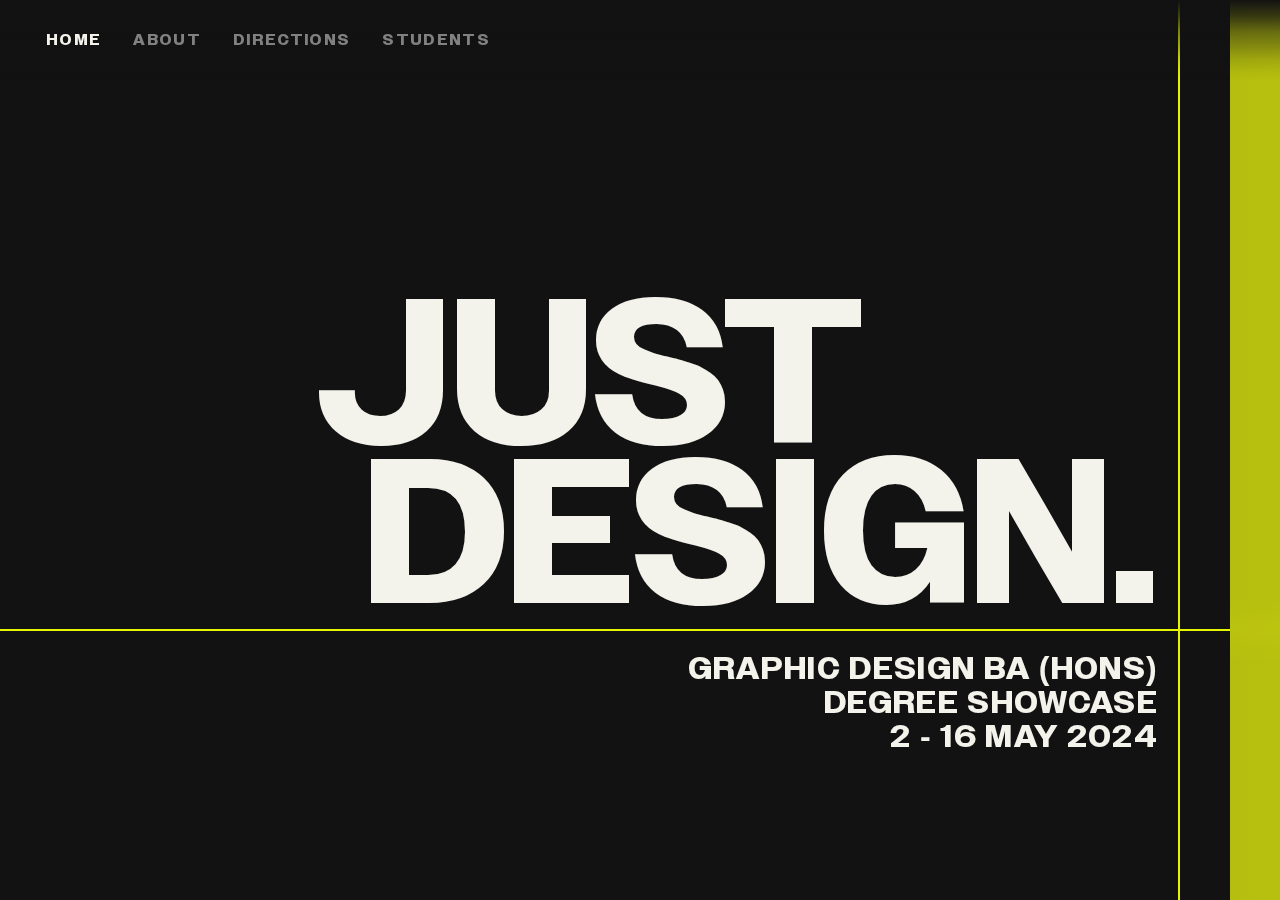
<file: index.html>
<!DOCTYPE html>
<html lang="en">
    <meta http-equiv="Content-Type" content="text/html; charset=utf-16">
    <meta name="viewport" content="width=device-width, initial-scale=1.0">
    <link rel="preload" href="style.css" as="style" onload="this.onload=null;this.rel='stylesheet'">
    <link rel="stylesheet" href="style.css">
    <title>JUST DESIGN DEGREE SHOW</title>
    <meta name="description" content="The degree show for Graphic Design BA Hons, Coventry University">
    <head ontouchstart="">
        <nav role="navigation" class="nav1">
            <div id="menuToggle">
                <input type="checkbox" id="Toggle" aria-label="Hamburger Menu"/>
                <span></span><span></span><span></span>
                <ul class="menu f-c">
                    <li><a href="#home"><h1>HOME</h1></a></li>
                    <li><a href="#about"><h1>ABOUT</h1></a></li>
                    <li><a href="#directions"><h1>DIRECTIONS</h1></a></li>
                    <li><a href="#students"><h1>STUDENTS</h1></a></li>
                </ul>
            </div>
        </nav>
        <div class="d-f f-r topnav">
            <a href="#home"><h1>HOME</h1></a>
            <a href="#about"><h1>ABOUT</h1></a>
            <a href="#directions"><h1>DIRECTIONS</h1></a>
            <a href="#students"><h1>STUDENTS</h1></a>
        </div>
    </head>
    <body>
        <div class="pages" id="scrollableElement">
            <section id="home" style="height: 0; width: 0"></section>
            <div class="d-f f-c home">
                <div class="d-f f-r" style="align-items: right; height: 70vh;">
                    <div class="d-f hero-grid hero-grid-left hero-logo" style="border-width: 0 1px 1px 0">
                        <div class="container">
                            <h1><span class="auto-type">JUST</span><br><span class="design">DESIGN.</span></h1>
                        </div>
                        <h2><span id="logo" class="animate">
                            font-family: "owners", sans-serif;<br>
                            letter-spacing: 1pt;<br>
                            line-height: 12.5vw;<br>
                            margin: 0;<br>
                            color: #F3F2EB;</span></h2>
                    </div>
                    <div class="hero-grid hero-grid-right" style="border-width: 0 0 1px 1px"></div>
                </div>
                <div class="d-f f-r" style="align-items: right; height: 30vh">
                    <div class="hero-grid hero-grid-left hero-sub">
                        <h1>GRAPHIC DESIGN BA (HONS)<br>
                            DEGREE SHOWCASE<br>
                            2 - 16 MAY 2024</h1>
                        
                    </div>
                    <div class="hero-grid hero-grid-right" style="border-width: 1px 0 0 1px"></div>
                </div>
            </div>
            <section id="about" class="d-f">
                <div class="about-column">
                    <h1>THE CONCEPT</h1>
                    <h2>As a designer, you often have to hear from people outside of industry, that what you do is “just” design. And yes, it is just design! But there is so much that goes into it. What better way to show the depth and complexity that design entails than to visualise and reveal all the technical parameters and design process that goes into our work. The concept is based on this premise. The degree show is therefore an invitation to all people who are not familiar with design and, at the same time, a display of our understanding of the design process to industry professionals. It offers a chance to connect over shared experience and humour too.</h2>
                </div>
                <div class="about-column">
                    <h1>FOLLOW OUR SOCIALS</h1>
                    <a class="link" href="https://www.instagram.com/justdesign.show"><h2>Instagram</h2></a>
                    <a class="link" href="https://www.tiktok.com/@justdesign.show"><h2>TikTok</h2></a>
                </div>
            </section>
            <section id="directions" class="d-f f-c">
                <div class="pageheader d-f f-r">
                    <div class="grid g-l" style="border-width: 0 1px 1px 0"></div>
                    <div class="d-f grid g-r header" style="border-width: 0 0 1px 1px">
                        <h1>DIRECTIONS</h1>
                    </div>
                </div>
                <div class="d-f f-r directions-content">
                    <div class="grid g-l" style="border-width: 1px 1px 0 0"></div>
                    <div class="grid g-r" style="border-width: 1px 0 0 1px">
                        <div class="directions-container">
                            <div class="directions-text">
                                <h1>LOCATION</h1>
                                <h2>Delia Derbyshire Building<br>Floor 6 in room DD604</h2>
                                <h1>OPENING HOURS</h1>
                                <h2>10:00 - 1:00</h2>
                            </div>
                            <picture class="directions-image">
                                <source media="(min-width: 600px)" srcset="/directions.webp">
                                <source media="(min-width: 0px)" srcset="/directions-mobile.webp">
                                <img src="/directions.webp" alt="Directions" class="directions-image">
                            </picture>
                        </div>
                    </div>
                </div>
            </section>
            <section id="students">
                <div class="students-top">
                    <div class="pageheader d-f f-r">
                        <div class="grid g-l" style="border-width: 0 0 1px 0"></div>
                        <div class="d-f grid g-r header" style="border-width: 0 0 1px 2px" >
                            <h1>STUDENTS</h1>
                        </div>
                    </div>
                    <div class="d-f f-r" style="height: 70px">
                        <div class="grid g-l d-f" style="border-width: 1px 0 0 0"></div>
                        <div class="grid g-r d-f filters">
                            <button><s>!</s><h1>BRANDING</h1></button>
                            <button><s>&</s><h1>TYPOGRAPHY</h1></button>
                            <button><s>&lt;</s><h1>WEB&#47;UI&#47;UX</h1></button>
                            <button><s>~</s><h1>ILLUSTRATION</h1></button>
                            <button><s>↗</s><h1>EXPERIMENTAL</h1></button>
                            <button><s>?</s><h1>EDITORIAL</h1></button>
                            <button><s>+</s><h1>INFORMATION</h1></button>
                            <button><s>*</s><h1>PACKAGING</h1></button>
                            <button><s>&gt;</s><h1>MOTION</h1></button>
                        </div>
                    </div>
                </div>
                <div id="scroll">
                    <div class="scroll-1">
                        <div class="grid g-l" style="border-width: 0"></div>
                        <div class="grid students-grid-right" id="students-container" style="border-width: 0 0 0 2px">
                            <script>
                                fetch('students.json')
                                .then(response => response.json())
                                .then(students => {
                                    let buttons = document.querySelectorAll('button');

                                    buttons.forEach(button => {
                                        button.addEventListener('click', () => {
                                            if (document.documentElement.clientWidth > 600) {
                                                document.getElementById('students-container').scrollIntoView();
                                            } else {
                                                document.getElementById('students').scrollIntoView();
                                            }
                                        });
                                        button.addEventListener('click', function() {
                                            if (this.classList.contains('active')) {
                                                this.classList.remove('active');
                                                displayStudents(Object.values(students));
                                                return;
                                            }

                                            buttons.forEach(btn => btn.classList.remove('active'));
                                            this.classList.add('active');

                                            let symbol = this.querySelector('s').textContent;
                                            let filteredStudents = filterBySymbol(symbol, Object.values(students));
                                            displayStudents(filteredStudents);
                                        });
                                    });

                                    function filterBySymbol(symbol, students) {
                                        let filteredStudents = students.filter(student => 
                                            student.work1s === symbol || 
                                            student.work2s === symbol || 
                                            student.work3s === symbol
                                        );
                                        return filteredStudents;
                                    }

                                    function displayStudents(students) {
                                    let container = document.getElementById('students-container');
                                    container.innerHTML = '';
                                    students.forEach(student => {
                                        let sD = document.createElement('div');
                                        sD.className = 'student';
                                        sD.id = student.n.replace(/ /g, '');
                                        let a = document.createElement('a');
                                        a.href = '/student?id=' + sD.id.toLowerCase();
                                        a.appendChild(sD);
                                        let n = document.createElement('div');
                                        n.className = 'name';
                                        
                                        // Create a set of unique symbols
                                        const uniqueSymbols = new Set([...student.work1s, ...student.work2s, ...student.work3s]);
                                        
                                        let symbolDiv = document.createElement('div');
                                        symbolDiv.className = 's';
                                        
                                        // Convert the set back to a string and assign it to textContent
                                        symbolDiv.textContent = Array.from(uniqueSymbols).join('');
                                        
                                        let nameH1 = document.createElement('h1');
                                        nameH1.innerHTML = student.n;
                                        n.appendChild(nameH1);
                                        n.appendChild(symbolDiv);
                                        let q = document.createElement('div');
                                        q.className = 'quote';
                                        let quoteH1 = document.createElement('h1');
                                        quoteH1.textContent = '"' + student.q + '"';
                                        q.appendChild(quoteH1);
                                        sD.appendChild(n);
                                        sD.appendChild(q);
                                        container.appendChild(a);
                                    });
                                }

                                    displayStudents(Object.values(students));
                                });

                            </script>
                        </div>
                    </div>
                    <div class="footer">
                        <div class="f1 footer-column">
                            <img loading="lazy" src="/logo.webp" class="footer-logo" alt="Just Design Logo">

                        </div>
                        <div class="f2 footer-column">
                            <h1>LOCATION</h1>
                            <h2>Coventry University<br>
                                Delia Derbyshire<br>
                                Cox Street<br>
                                Coventry<br>
                                CV1 5PH</h2>
                        </div>
                        <div class="f3 footer-column">
                            <h1>CONTACT</h1>
                            <h2>example@example.com</h2>
                        </div>
                        <div class="f4 footer-column">
                            <h1>CONNECT</h1>
                            <a href="https://www.instagram.com/justdesign.show"><h2>Instagram</h2></a>
                            <a href="https://www.tiktok.com/@justdesign.show"><h2>TikTok</h2></a>
                        </div>
                    </div>
                    <div class="website-end">
                        <h2>Made with &lt;3 by the website team (<a href="/student?id=jaidhaliwal">Jai</a>, <a href="/student?id=lokeyeannetung">Loke</a>, <a href="/student?id=zhenliliu">Zhenli</a>, Keyi & Giovanni)<br>coded by <a href="/student?id=jaidhaliwal">Jai</a></h2>
                    </div>
                </div>
            </section>
        </div>
    </body>
    <script defer src="script.js"></script>
    <script>
        (function(c,l,a,r,i,t,y){
            c[a]=c[a]||function(){(c[a].q=c[a].q||[]).push(arguments)};
            t=l.createElement(r);t.async=1;t.src="https://www.clarity.ms/tag/"+i;
            y=l.getElementsByTagName(r)[0];y.parentNode.insertBefore(t,y);
        })(window, document, "clarity", "script", "lscab6tprj");
    </script>
</html>
</file>
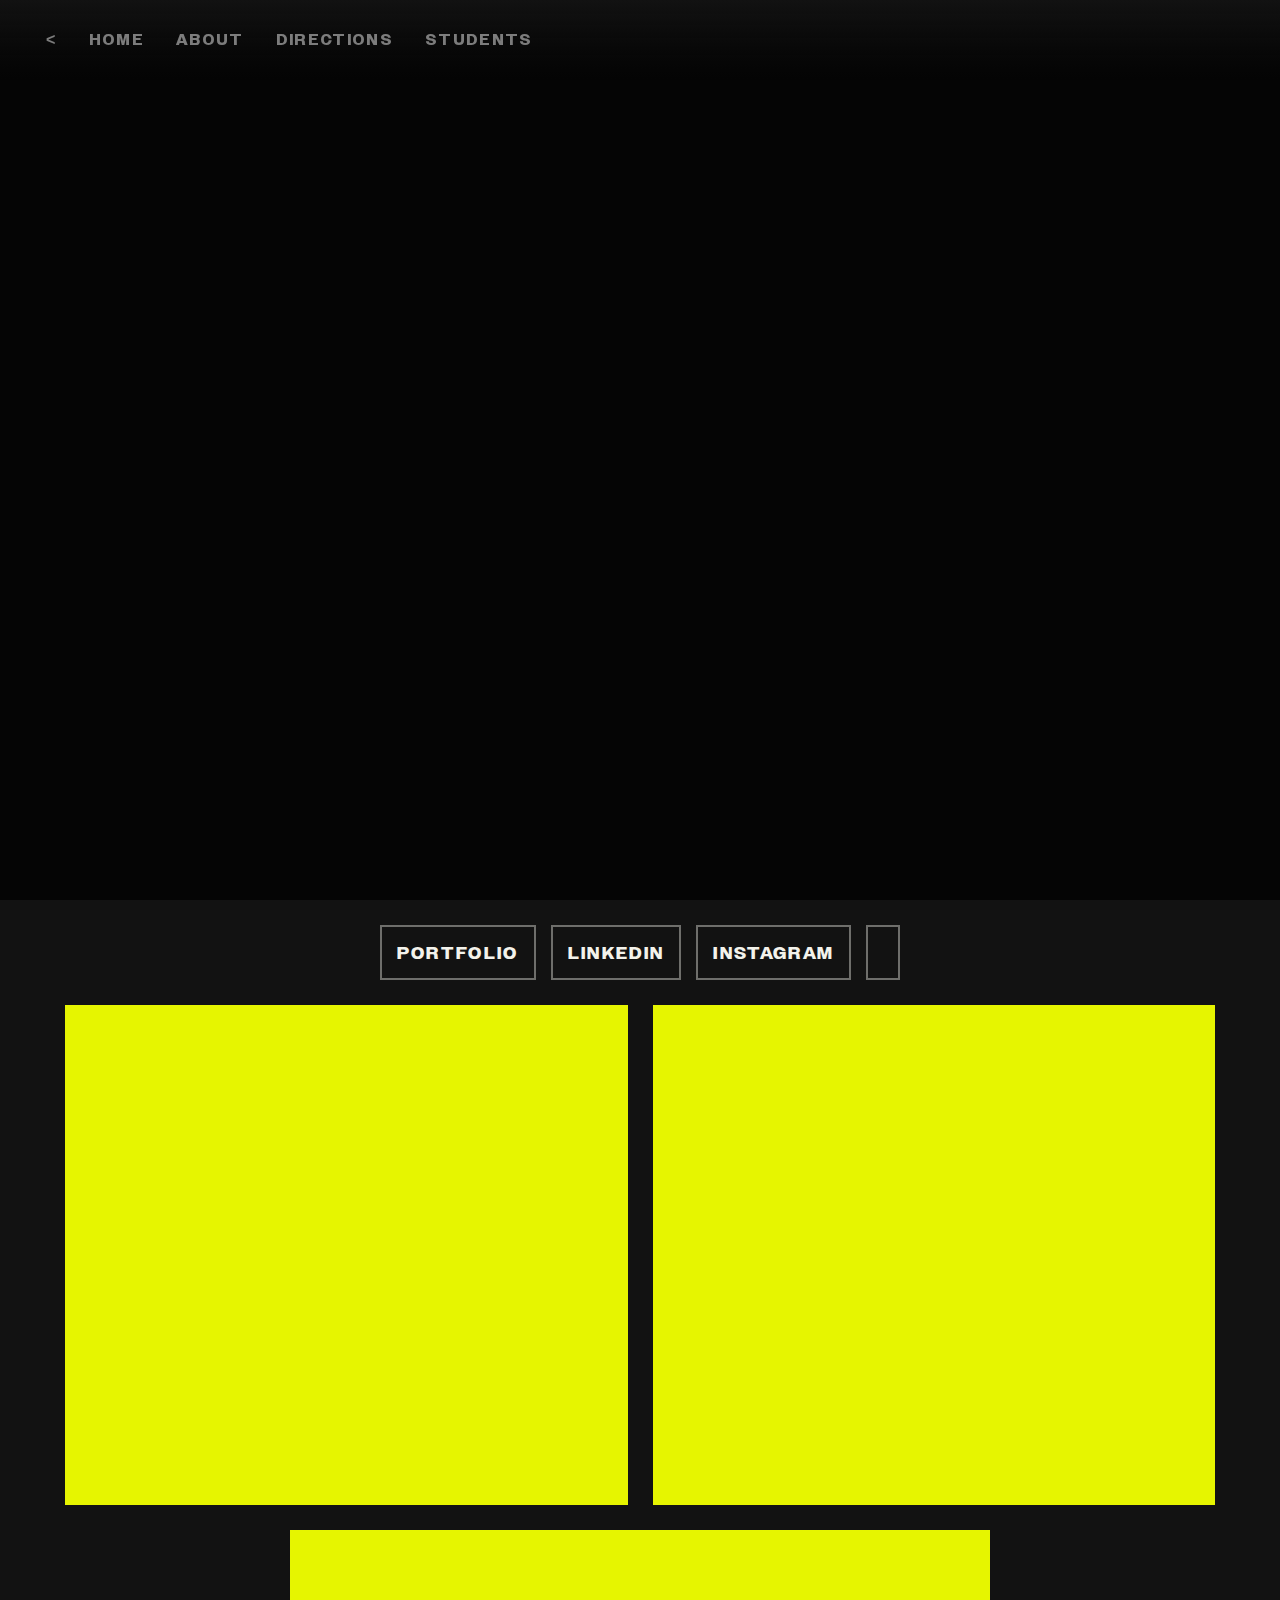
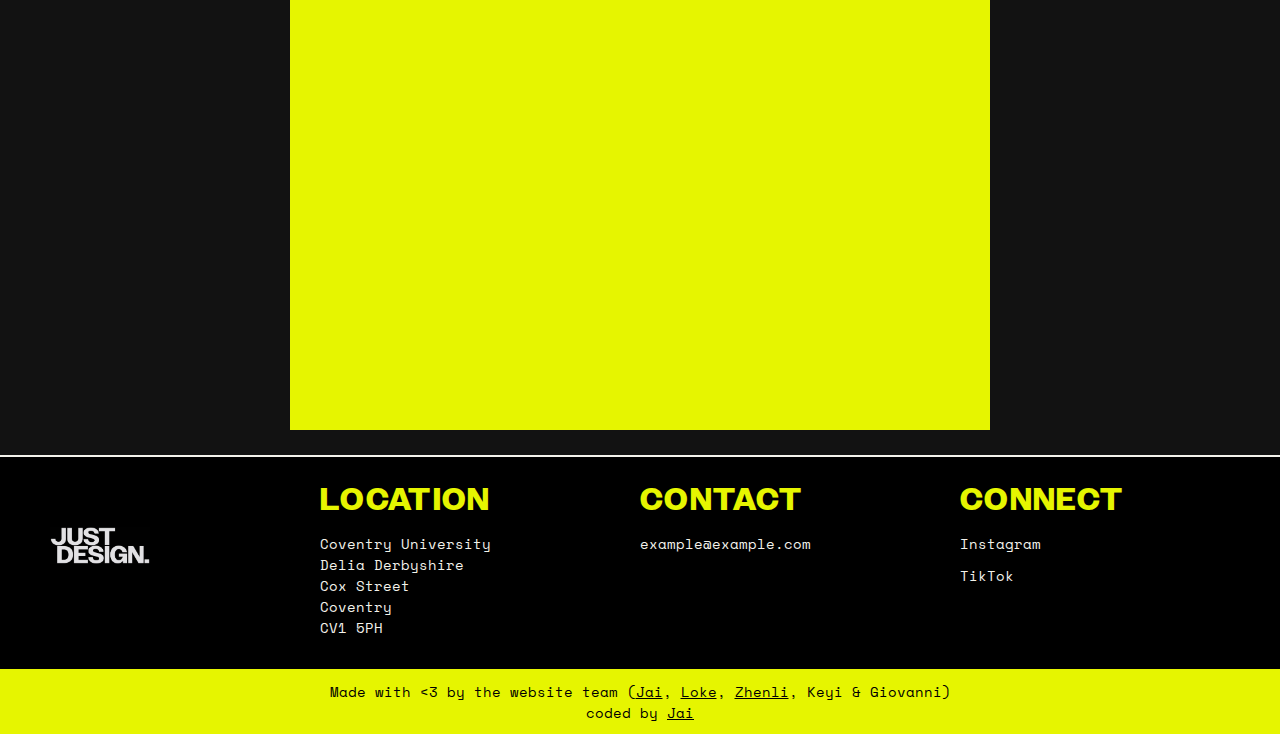
<file: student/index.html>
<!DOCTYPE html>
<html lang="en">
    <meta charset="UTF-8">
    <meta name="viewport" content="width=device-width, initial-scale=1.0">
    <script src="script.js"></script>
    <link rel="preload" href="style.css" as="style" onload="this.onload=null;this.rel='stylesheet'">
    <link rel="stylesheet" href="style.css">
    <title>JUST DESIGN DEGREE SHOW</title>
    <meta name="description" content="The degree show for Graphic Design BA Hons, Coventry University">
    <head ontouchstart="">
        <nav role="navigation" class="nav1">
            <div id="menuToggle">
                <input type="checkbox" id="Toggle" aria-label="Hamburger Menu"/>
                <span></span><span></span><span></span>
                <ul class="menu">
                    <li><a href="/index.html"><h1>HOME</h1></a></li>
                    <li><a href="/index.html#about"><h1>ABOUT</h1></a></li>
                    <li><a href="/index.html#directions"><h1>DIRECTIONS</h1></a></li>
                    <li><a href="/index.html#students"><h1>STUDENTS</h1></a></li>
                </ul>
            </div>
        </nav>
        <div class="d-f f-r topnav">
            <a href="/index.html#students"><h1><</h1></a>
            <a href="/index.html"><h1>HOME</h1></a>
            <a href="/index.html#about"><h1>ABOUT</h1></a>
            <a href="/index.html#directions"><h1>DIRECTIONS</h1></a>
            <a href="/index.html#students"><h1>STUDENTS</h1></a>
        </div>
    </head>
    <body>
        <!-- TOP BANNER -->
        <div class="student-banner"><div class="fill"></div></div>
        <div class="student-banner2">
            <div class="student-banner-container animate">
                <h1 id="name"><span class="student-banner-name"></span></h1>
                <symbol><span class="student-banner-symbol"></span></symbol>
            </div>
            <div class="student-quote-container">
                <h1><span class="student-banner-name"></span></h1>
            </div>
        </div>

        

        <!-- CONTAINER BELOW BANNER -->
        <div class="student-work">
            <!-- BUTTONS -->
            <div class="links">
                <a class="link portfolio" href="#"><h1>PORTFOLIO</h1></a>
                <a class="link linkedin" href="#"><h1>LINKEDIN</h1></a>
                <a class="link instagram" href="#"><h1>INSTAGRAM</h1></a>
                <a class="link email" href="#"><h1><span class="emaila"></span></h1></a>
            </div>
                       
            <!-- WORK 1 -->
            <div class="work" id="work1" onclick="displayWork('work1-page')">
                <div class="work-hover animate" onclick="displayWork('work1-page')">
                    <symbol><span id="work1s"></span></symbol>
                </div>
            </div>
            <!-- WORK 2 -->
            <div class="work" id="work2" onclick="displayWork('work2-page')">
                <div class="work-hover animate" onclick="displayWork('work2-page')">
                    <symbol><span id="work2s"></span></symbol>
                </div>
            </div>
            <!-- WORK 3 -->
            <div class="work" id="work3" onclick="displayWork('work3-page')">
                <div class="work-hover animate" onclick="displayWork('work3-page')">
                    <symbol><span id="work3s"></span></symbol>
                </div>
            </div>
        </div>
        <div class="footer">
            <div class="f1 footer-column">
                <img loading="lazy" src="/logo.webp" class="footer-logo" alt="Just Design Logo">
            </div>
            <div class="f2 footer-column">
                <h1>LOCATION</h1>
                <h2>Coventry University<br>
                    Delia Derbyshire<br>
                    Cox Street<br>
                    Coventry<br>
                    CV1 5PH</h2>
            </div>
            <div class="f3 footer-column">
                <h1>CONTACT</h1>
                <h2>example@example.com</h2>
            </div>
            <div class="f4 footer-column">
                <h1>CONNECT</h1>
                <a href="https://www.instagram.com/justdesign.show"><h2>Instagram</h2></a>
                <a href="https://www.tiktok.com/@justdesign.show"><h2>TikTok</h2></a>
            </div>
        </div>
        <div class="website-end">
            <h2>Made with &lt;3 by the website team (<a href="/student?id=jaidhaliwal">Jai</a>, <a href="/student?id=lokeyeannetung">Loke</a>, <a href="/student?id=zhenliliu">Zhenli</a>, Keyi & Giovanni)<br>coded by <a href="/student?id=jaidhaliwal">Jai</a></h2>
        </div>
    </body>

    <!-- ABOUT WORK PAGE FOR WORK 1 -->
    <div class="work-page" id="work1-page">
        <a id="work1-link" class="image-link" href="#"><img loading="lazy" id="work1-about" class="work-page-image" href=""></img></a>
        <video id="work1-about" class="work-page-image" controls="true" type="video/mp4" preload="none" playsinline></video>
        <div class="work-page-info">
            <div style="display: flex; justify-content: space-between;">
                <h1><span id="work1t"></span></h1>
                <button onclick="hideDiv('work1-page')" class="close">X</button>
            </div>
            <div class="category">
                <symbol style="font-size: 24px;"><span id="w1s-about"></span></symbol><h1><span id="w1s-label"></h1>
            </div>
            <h2><span id="work1d"></span></h2>
        </div>
    </div>

    <!-- ABOUT WORK PAGE FOR WORK 2 -->
    <div class="work-page" id="work2-page">
        <a id="work2-link" class="image-link" href="#"><img loading="lazy" id="work2-about" class="work-page-image" href=""></img></a>
        <video id="work2-about" class="work-page-image" controls="true" type="video/mp4" preload="none" playsinline></video>
        <div class="work-page-info">
            <div style="display: flex; justify-content: space-between;">
                <h1><span id="work2t"></span></h1>
                <button onclick="hideDiv('work2-page')" class="close">X</button>
            </div>
            <div class="category">
                <symbol style="font-size: 24px;"><span id="w2s-about"></span></symbol><h1><span id="w2s-label"></h1>
            </div>
            <h2><span id="work2d"></span></h2>
        </div>
    </div>

    <!-- ABOUT WORK PAGE FOR WORK 3 -->
    <div class="work-page" id="work3-page">
        <a id="work3-link" class="image-link" href="#"><img loading="lazy" id="work3-about" class="work-page-image" href=""></img></a>
        <video id="work3-about" class="work-page-image" controls="true" type="video/mp4" preload="none" playsinline></video>
        <div class="work-page-info">
            <div style="display: flex; justify-content: space-between;">
                <h1><span id="work3t"></span></h1>
                <button onclick="hideDiv('work3-page')" class="close">X</button>
            </div>
            <div class="category">
                <symbol style="font-size: 24px;"><span id="w3s-about"></span></symbol><h1><span id="w3s-label"></h1>
            </div>
            <h2><span id="work3d"></span></h2>
        </div>
    </div>
    
    <script defer>
        function displayWork(div) {
          var x = document.getElementById(div); x.style.display = "flex"}
        function hideDiv(id) {var x = document.getElementById(id); x.style.display = "none"}
        // JavaScript to toggle a class on the body when the user scrolls
        document.addEventListener('scroll', function() {
        // Check if the page is scrolled more than 0 pixels
        if (window.scrollY > 0) {
            document.body.classList.add('user-is-scrolling');
        } else {
            document.body.classList.remove('user-is-scrolling');
        }
        });
    </script>
    <script defer type="text/javascript">
        (function(c,l,a,r,i,t,y){
            c[a]=c[a]||function(){(c[a].q=c[a].q||[]).push(arguments)};
            t=l.createElement(r);t.async=1;t.src="https://www.clarity.ms/tag/"+i;
            y=l.getElementsByTagName(r)[0];y.parentNode.insertBefore(t,y);
        })(window, document, "clarity", "script", "lscab6tprj");
    </script>
</html>
</file>
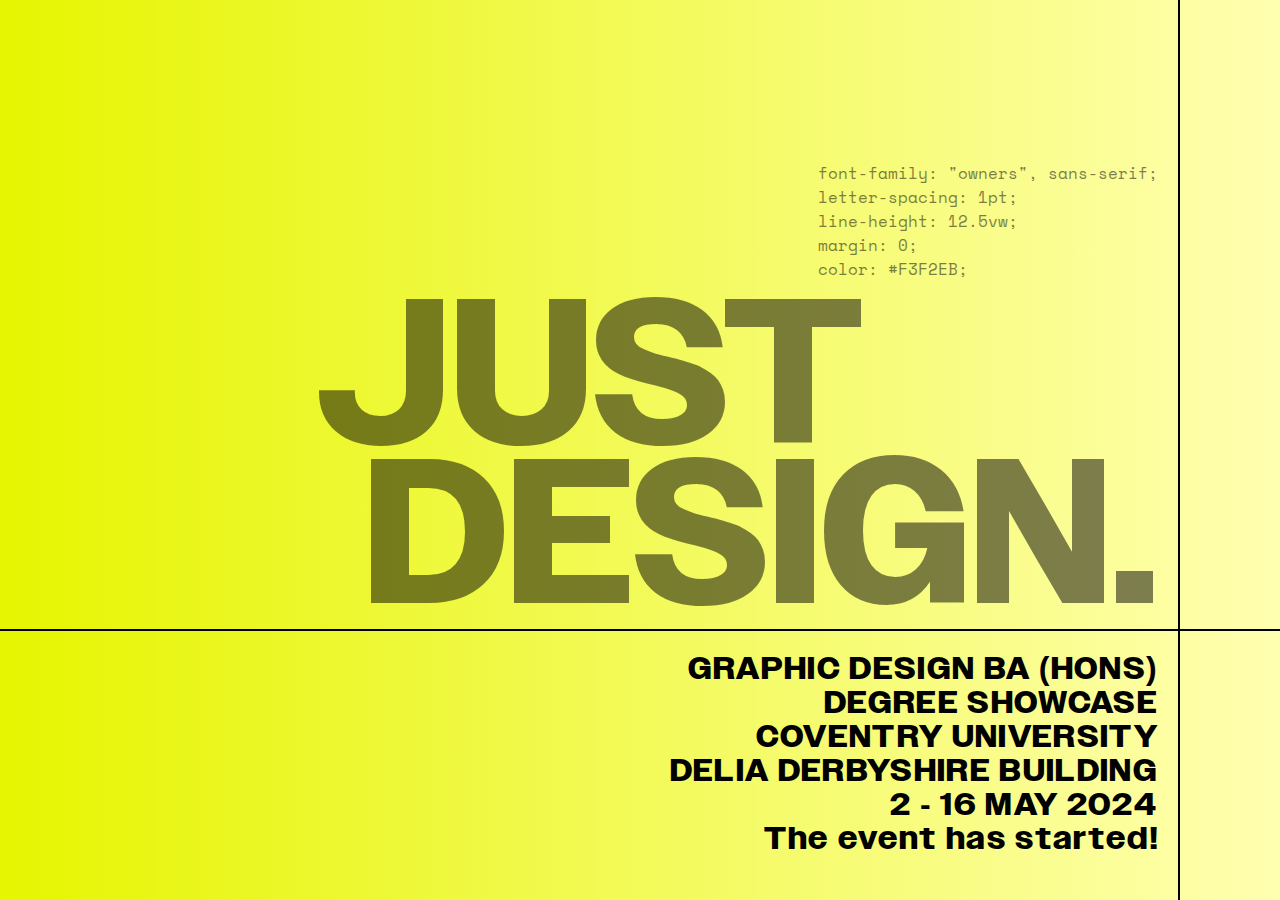
<file: landing.html>
<!DOCTYPE html>
<html lang="en">
    <meta http-equiv="Content-Type" content="text/html; charset=utf-16">
    <meta name="viewport" content="width=device-width, initial-scale=1.0">
    <script>
        // Set the date we're counting down to
        var countDownDate = new Date("May 2, 2024 10:00:00").getTime();
        
        // Update the count down every 1 second
        var x = setInterval(function() {
        
            // Get today's date and time
            var now = new Date().getTime();
            
            // Find the distance between now and the count down date
            var distance = countDownDate - now;
            
            // Time calculations for days
            var days = Math.floor(distance / (1000 * 60 * 60 * 24));
            
            // Output the result in an element with id="countdown"
            document.getElementById("countdown").innerHTML = days + " DAYS LEFT";
            
            // If the count down is over, write some text 
            if (distance < 0) {
                clearInterval(x);
                document.getElementById("countdown").innerHTML = "The event has started!";
            }
        }, 0);
    </script>
    <link rel="preload" href="style.css" as="style" onload="this.onload=null;this.rel='stylesheet'">
    <link rel="stylesheet" href="style.css">
    
    <title>JUST DESIGN</title>
    <meta name="description" content="The degree show for Graphic Design BA Hons, Coventry University">
    <head ontouchstart="">
    </head>
    <body>
        <div class="pages" id="scrollableElement">
            <div style="width: 100vw; height: 100vh">
                <section id="home">
                    <div class="hero" style="background: linear-gradient(0.75turn, #ffffb1 0%, var(--yellow) 100%)">
                        <div class="d-f f-r" style="align-items: right; height: 70vh;">
                            <div class="d-f hero-grid hero-grid-left" style="border-width: 0px 1px 1px 0px; flex-direction: column-reverse; align-items: flex-end; padding-right: 20px; border-color: #000;">
                                <div class="container" id="helo" style="color:#000; opacity:0.5"">
                                    <h1><span class="auto-type">JUST</span><br><span class="design">DESIGN.</span></h1>
                                </div>
                                <h2><span id="logo" class="animate" style="color:#000">font-family: "owners", sans-serif;<br>
                                    letter-spacing: 1pt;<br>
                                    line-height: 12.5vw;<br>
                                    margin: 0;<br>
                                    color: #F3F2EB;</span></h2>
                            </div>
                            <div class="hero-grid hero-grid-right" style="border-width: 0px 0px 1px 1px; border-color: #000;"></div>
                        </div>
                        <div class="d-f f-r"  style="align-items: right; height: 30vh;">
                            <div class="hero-grid hero-grid-left hero-sub" style="color: #000000; border-width: 1px 1px 0px 0px; text-align: right;padding-right:20px;padding-top:20px; border-color: #000;">
                                <h1>GRAPHIC DESIGN BA (HONS)<br>
                                    DEGREE SHOWCASE<br>
                                    COVENTRY UNIVERSITY<br>
                                    DELIA DERBYSHIRE BUILDING<br>
                                    2 - 16 MAY 2024<br>
                                    <span id="countdown"></span>
                                </h1>
                            </div>
                            <div class="hero-grid hero-grid-right bottom-right" style="border-width: 1px 0px 0px 1px; border-color: #000;"></div>
                        </div>
                    </div>
                </section>
            </div>
        </div>
    </body>
    <script defer src="script.js"></script>
    <script type="text/javascript">
        (function(c,l,a,r,i,t,y){
            c[a]=c[a]||function(){(c[a].q=c[a].q||[]).push(arguments)};
            t=l.createElement(r);t.async=1;t.src="https://www.clarity.ms/tag/"+i;
            y=l.getElementsByTagName(r)[0];y.parentNode.insertBefore(t,y);
        })(window, document, "clarity", "script", "lscab6tprj");
    </script>
</html>
</file>
<file: style.css>
@font-face {font-family:"owners";
src:url("fonts/owners-bold.woff2") format("woff2");
font-style:normal;font-weight:700;font-stretch:normal;font-display: swap}
@font-face {font-family: 'space-mono';
src:url("fonts/space-mono-bold.woff2") format("woff2");
font-style:normal;font-weight:700;font-stretch:normal;font-display: swap}
@font-face {
font-family: 'space-mono';
src:url("fonts/space-mono.woff2") format("woff2");
font-style:normal;font-weight:500;font-stretch:normal;font-display: swap}

h1 {font-family: "owners", sans-serif;
    letter-spacing: 1pt;
    margin: 0
}

h2 {font-family: "space-mono", monospace;
    font-weight: 400;
    font-style: normal;
    font-size: 16px
}

s {font-family: "space-mono", monospace;
    font-weight: 700;
    font-style: normal;
    font-size: 16px
}

* {text-decoration: none}
html {
    scroll-behavior: smooth;
    --black: #121212;
    --yellow: rgb(230, 245, 0);
    --white: #F3F2EB;
    cursor: crosshair
}

body {margin: 0 0 0 0; background: var(--black)}
.typed-cursor{color: var(--yellow)}

a {color: inherit}

.d-f {display: flex}
.f-r {flex-direction: row}
.f-c {flex-direction: column}

.container{
    display: flex;
    justify-content: left;
    padding-bottom: 15px;
    line-height: 12.5vw;
    color: var(--white)
}

div.container>h1{font-size: 16vw;}

h1{font-size: 32px}
html {scroll-behavior: smooth}

#menuToggle {
    display: block;
    position: fixed;
    top: 25px;
    left: 20px;
    height: 0;
    width: 0;
    z-index: 999;
    user-select: none;
}

a {text-decoration: none}
ul {list-style-type: none}

#menuToggle input {
    display: block;
    z-index: 999999;
    width: 40px;
    height: 32px;
    position: absolute;
    top: -7px;
    left: -5px;
    cursor: pointer;
    opacity: 0;
    -webkit-touch-callout: none;
}

#menuToggle span {
    display: block;
    z-index: 999999;
    width: 33px;
    height: 4px;
    margin-bottom: 5px;
    position: relative;
    background: var(--black);
    border-radius: 0;
    z-index: 1;
    left: 0px;
    transform-origin: 4px 0px;
    transition: transform 0.5s cubic-bezier(0.77,0.2,0.05,1.0),
                background 0.5s cubic-bezier(0.77,0.2,0.05,1.0),
                opacity 0.55s ease;
}

.pages {
    display: flex;
    flex-direction: row;
    overflow: hidden;
    width: 100vw;
    height: 100vh
}

#menuToggle span:first-child {transform-origin: 0% 0%;}
#menuToggle span:nth-last-child(2) {transform-origin: 0% 100%}

#menuToggle input:checked ~ span {opacity: 1; transform: rotate(45deg) translate(-2px, -1px);}

#menuToggle input:checked ~ span:nth-last-child(3) {opacity: 0;transform: rotate(0deg) scale(0.2, 0.2)}
#menuToggle input:checked ~ span:nth-last-child(2) {transform: rotate(-45deg) translate(0, -1px)}

.menu {
    display: flex;
    z-index: 999999;
    height: 100vh;
    width: 100vw;
    margin: -100px 0 0 -60px;
    padding: 75px;
    padding-top: 125px;
    background-attachment: fixed;
    background: linear-gradient(0.75turn, var(--yellow) 1%, #f2ff009a 10%);
    -webkit-backdrop-filter: blur(12px);
    backdrop-filter: blur(12px);
    transform-origin: 0% 0%;
    transform: translate(calc(-100% + 115px), 0);
    transition: transform 0.5s cubic-bezier(0.77,0.2,0.05,1.0);
    gap: 25px 0
}

#menuToggle input:checked ~ ul {transform: none}

.design{padding-left: 3.7vw}

.nav1 {display: none;}

.home {
    position: fixed;
    align-items: right;
    width: 100vw;
    height: 100vh;
}

.pageheader {
    width: 100%;
    height: 140px !important;
    overflow-x: hidden;
    color: var(--white);
}

.header {
    text-align: left;
    padding-left:20px;
    padding-bottom: 10px;
    flex-direction: column-reverse;
    align-items: flex-start;
}

#about {
    height: 100vh;
    flex-direction: row;
    background: linear-gradient(0.75turn, var(--yellow) 0%, #f3ff0fba 100%);
    -moz-backdrop-filter: blur(12px);
    -webkit-backdrop-filter: blur(12px);
    backdrop-filter: blur(12px);
    margin-left: calc(100vw - 50px);
    gap: 100px;
    align-items: center;
    padding: 0 100px 0 100px
}

.about-column {
    padding: 50px;
    color: var(--black);
    width: 400px;
}

#directions {
    background: var(--black);
    z-index: 1;
}

.hero-grid {border: solid var(--yellow);}

.grid {border: solid var(--white);}

.hero-grid-left {
    color: var(--white);
	flex: 1; 
    min-width: 80vw;
    padding-right: 20px;
    padding-top: 20px
}

.hero-grid-right {width:100px}

.g-l {
    background-color: var(--black);
    width: 100px;
    z-index: 1;
}

.g-r {
    flex: 1;
    min-width: 80vw;
    background: var(--black)
}

.hero-sub {
    line-height: 34px;
    text-align: right;
    border-width: 1px 1px 0px 0px;
}

.hero-logo {
    flex-direction: column-reverse;
    align-items: flex-end
}

.directions-container {
    box-sizing: border-box;
    gap: 20px;
    height: 100%;
    max-width: 1000px;
    color: var(--white);
    padding-left: 50px;
    display: flex;
    flex-direction: row;
    align-items: center;
    justify-content: space-between;
}

.directions-content {
    height: calc(100% - 140px);
    align-items: right
}

.directions-image {
    max-width: 400px
}

@media only screen and (min-width: 600px) and (max-height: 800px) {
    .directions-image {
        
        height: inherit;

    }
}

.directions-text {
    min-width: 300px;
    display: flex;
    flex-direction: column;
    gap: 10px;
}

#scroll {
    display: flex;
    flex-direction: column;
    align-items: right;
    width: 100vw;
    height: calc(100vh - 140px);
    overflow-y: scroll;
    overflow-x: hidden;
    bottom: 0;
    scrollbar-width: none; 
}

.scroll-1 {
    display: flex;
    flex-direction: row;
    align-items: right;
    width: 100vw;
}

.pages::-webkit-scrollbar, #scroll::-webkit-scrollbar {display: none}

#students-container {
    padding-top: 90px;
    min-height: 80vh;
    align-content: flex-start;
}

.students-grid-right {
    margin-top: 0;
    flex: 1;
    display: flex;
    padding: 20px;
    flex-flow: row wrap;
    
    gap: 20px;
    z-index: 1;
    background: var(--black);
}

.students-top {
    position:relative;
    height: 140px;
    z-index: 10;
}

.student {
    height: 250px;
    width: 250px;
    display: flex;
    flex-direction: column-reverse;
    line-height: 30px;
    color: var(--white);
}

.filters {
    height: 47px;
    width: 1px;
    border-width: 1px 0px 2px 2px;
    text-align: left;
    padding: 10px;
    flex-direction: row;
    gap: 10px;
    overflow-x: hidden;
    scrollbar-width: thin; 
    scrollbar-color: var(--white) var(--black);
}

.filters:hover {
    overflow-x: scroll;
    height: 55px;
    border-width: 1px 0 2px 2px
}

::-webkit-scrollbar {
    width: 5px;
    height: 8px
}

::-webkit-scrollbar-track {
    background: var(--black); /* track color */
}

::-webkit-scrollbar-thumb {
    background-color: var(--white); /* thumb color */
    border-radius: 0;
}

button {
    height: 100%;
    width: fit-content;
    padding: 10px 15px;
    box-sizing: border-box;
    background: var(--black);
    color: var(--white);
    border: 2px solid #f3f2eb69;
    display: flex;
    align-items: center;
    gap: 15px;
    cursor: pointer;
    white-space: nowrap
}

button:hover {border-color: var(--white);}
button:active {border-color: var(--white) !important; background: var(--white) !important;color: var(--black);}
button.active {border-color: var(--yellow); background: var(--yellow); color: var(--black);}
button > h1 {font-size: 18px; margin-block-start: 1px}
button > s {font-size: 26px; margin-block-start: 0}
button > h1, button > s {margin-block-end: 0}

.name, .quote {
    width: fill;
    height: 100%;
    padding: 15px;
    padding-bottom: 10px
}

.name {
    display: flex;
    flex-direction: column-reverse;
    background: linear-gradient(0turn, #000000d2 0%, #00000037 30%, #00000000 60%)}

.name .s {
    color: var(--white);
    font-size: 42px;
    font-family: "space-mono", monospace;
    font-weight: 700;
    font-style: normal;
    line-height: 45px;
}

.quote {
    color: var(--black);
    flex-direction: column;
    background: linear-gradient(0.25turn, var(--yellow) 0%, #ffff8d9a 100%);
    display: none}

.quote > h1 {font-size: 28px !important;}

.student:hover .quote {display: flex;}
.student:hover .name {display: none;}

.student:hover {
    transform: scale(1.05);
    transition: 100ms ease-in-out;
    box-shadow: 0px 0px 50px var(--yellow);
}

.topnav {
    z-index: 9999;
    align-self: flex-start;
    width: 100%;
	padding: 15px 30px;
    position: fixed;
    background: linear-gradient(0.5turn, #121212 0%, #121212c7 20%, #1212127a 40%, #1212124a 60%, #12121222 75%, #1212120a 90%, #12121200 100%)
}

.topnav h1 {
    color: #ffffff78;
    text-align: center;
    padding: 14px 16px;
    text-decoration: none;
    font-size: 16px;
}

.animate{
    transition: 100ms ease-in-out;
    -webkit-transition: 100ms ease-in-out;
    -moz-transition: 100ms ease-in-out;
}

.topnav a h1:hover {color: var(--yellow)}
.topnav a h1.active {color: var(--white);}


#logo {
    color: var(--white);
    opacity: 0;
}

.hero-grid:hover #logo {
    opacity: .5;
}

.student-banner-name {font-size: 50px;}
.student-banner-symbol {font-size: 50px; color: var(--yellow);}

.footer {
    display: flex;
    flex-direction: row;
    width: 100%;
    padding-top: 20px;
    padding-bottom: 20px;
    background: #000
}

.footer-column > h1 {color: var(--yellow)}
.footer-column > h2, .footer-column > a {color: var(--white)}
.footer-column {width: 25%; box-sizing: border-box}
.footer-logo {width: 100px; padding: 50px}

.footer, .website-end {
    z-index: 9999;
    box-sizing: border-box;
}

.website-end {
    background: var(--yellow);
    padding: 0px 100px;
    display: flex;
    justify-content: center;
    text-align: center
}

.website-end a:hover {
    background-color: #000;
    color: var(--yellow);
    text-decoration: none;
}

.link {text-decoration: underline}

@media only screen and (min-width: 1200px) and (max-height: 800px),
       only screen and (min-width: 1400px) and (max-height: 1000px),
       only screen and (min-width: 1600px) and (max-height: 1150px),
       only screen and (min-width: 1800px) and (max-height: 1200px) {
    .container{line-height: 9.375vw}
    .design{padding-left: 2.775vw}
    div.container>h1 {font-size: 12vw}
}

@media only screen and (min-width: 1200px) and (max-height: 700px),
       only screen and (min-width: 1400px) and (max-height: 850px),
       only screen and (min-width: 1600px) and (max-height: 950px),
       only screen and (min-width: 1800px) and (max-height: 1050px) {
    .container{line-height: 7.03125vw}
    .design{padding-left: 2.08125vw}
    div.container>h1 {font-size: 9vw}
}

@media only screen and (min-width: 1200px) and (max-height: 500px),
       only screen and (min-width: 1400px) and (max-height: 550px),
       only screen and (min-width: 1600px) and (max-height: 650px),
       only screen and (min-width: 1800px) and (max-height: 750px) {
    .container{line-height: 4.6875vw}
    .design{padding-left: 1.3875vw}
    div.container>h1 {font-size: 6vw}
}

@media only screen and (max-width: 850px) {
    .footer {
        flex-direction: column;
        padding: 25px;
        gap: 20px}
    .footer-column {width: 100%;}
    .website-end {
        background: var(--yellow);
        padding: 0px 10px 10px 10px;
        display: flex;
        justify-content: center;
    }
    .footer-logo {
        box-sizing: border-box;
        width: 50%;
        padding: 20px;
    }
    .footer h1 {font-size: 16px}
    .footer h2 {font-size: 14px}
}

@media only screen and (max-width: 750px) {
	.hero-grid-right {width:40px}
    .hero-sub {line-height: 3.9vw} 
    div.hero-sub>h1 {font-size: 3.5vw}
}

@media only screen and (max-width: 600px) {
    html {--black: #000;} 
    .nav1 {display: block}
    .topnav {display: none}
    .hero-grid-right {width:40px}
    .container{line-height: 11.25vw}
    .design{padding-left: 3.33vw}
    div.container>h1 {font-size: 14.4vw}

    .hero-grid:hover #logo {opacity: 0}

    .pages {
        flex-direction: column;
        overflow-y: scroll;
        width: 100%;
        overflow-x: hidden;
        height: auto
    }

    .filters {
        overflow-x: scroll;
        height: 47px;
    }
    .filters:hover {
        height: 47px;
    }

    ::-webkit-scrollbar {
        width: 5px;
        height: 0px
    }
    
    #about {
        height: auto;
        width: 100vw;
        flex-direction: column;
        margin-left: auto;
        margin-top: 100vh;
        padding: 0  0 0 20px;
        gap: 0px
    }

    .about-column {
        padding: 30px 50px 30px 70px;
        color: var(--black);
        width: auto;
    }

    .directions-container {
        height: fit-content;
        gap: 50px;
        width: 100%;
        padding: 20px;
        flex-direction: column;
    }

    .directions-content {
        height: fit-content;
    }

    .directions-image {
        margin: auto;
        display: block;
        max-width: 100%;
    }
    
    .directions-text {
        width: 100%;
        display: flex;
        flex-direction: column;
        gap: 10px;
    }

    .students-grid-right {
        margin-top: 0;
        align-self: flex-start;
        flex: 1;
        display: flex;
        flex-wrap: nowrap;
        flex-direction: column;
        width: calc(100% - 75px);
        align-items: center;
    }

    #students-container {padding-top: 20px !important}

    #scroll {
        align-items: right;
        height: fit-content;
        width: auto;}
    
    .pageheader {height: 70px !important}
    .g-l {width: 75px; min-width: 75px; border: none; background: #00000000;}
}

@media only screen and (max-width: 470px) {
    .container{line-height: 9.375vw;}
    .design{padding-left: 2.775vw}
    div.container>h1 {font-size: 12vw;}
}

@media only screen and (max-width: 400px) {
    .container{line-height: 7.03125vw}
    .design{padding-left: 2.08125vw}
    div.container>h1 {font-size: 9vw}
    .hero-sub {line-height: 3.12vw} 
    div.hero-sub>h1 {font-size: 2.8vw}
}

@media only screen and (max-width: 330px) {
    .student {transform: scale(0.8) translate(-10px, 0)}
    .students-grid-right {padding: 0px; gap: 0px}
}

.website-end a {text-decoration: underline}

.student {background-size: 10250px !important; background: url('s.webp')}
#DANYALAHMED {background-position: -0 -0}
#EVANGELOSANGELOU {background-position: -250px 0}
#SARAANSTEE {background-position: -500px 0}
#JADEBEARD {background-position: -750px 0}
#FARZANANOORBHUIYAN {background-position: -1000px 0}
#KAIBURLEY {background-position: -1250px 0}
#XIYUCAI {background-position: -1500px 0}
#KEYICHEN {background-position: -1750px 0}
#DORIDASHTI {background-position: -2000px 0}
#ADRIANDELGADO {background-position: -2250px 0}
#JAIDHALIWAL {background-position: -2500px 0}
#BOBBIEDIKE {background-position: -2750px 0}
#CHARLIEFITZPATRICK {background-position: -3000px 0}
#SAMUELGREEN {background-position: -3250px 0}
#ZIMOUHUANG {background-position: -3500px 0}
#RUICHENHUANG {background-position: -3750px 0}
#ZHEHUANG {background-position: -4000px 0}
#REHEEMIFILL {background-position: -4250px 0}
#MIRELALESNEANU {background-position: -4500px 0}
#YUJIALI {background-position: -4750px 0}
#YONGLINLIAO {background-position: -5000px 0}
#ALEXLINDON {background-position: -5250px 0}
#ZHENLILIU {background-position: -5500px 0}
#CHIHIMLO {background-position: -5750px 0}
#ANNATENZINLOCKLEY {background-position: -6000px 0}
#YEANNETUNGLOKE {background-position: -6250px 0}
#GIOVANNINAMISDIAZ {background-position: -6500px 0}
#ADAOBIOBIOHA {background-position: -6750px 0}
#ALEXANDRAPANAYI {background-position: -7000px 0}
#ANGELIKAPIORO {background-position: -7250px 0}
#SAVINASALLAN {background-position: -7500px 0}
#TOMASSAMPAIOROCHA {background-position: -7750px 0}
#ELINORSLACK {background-position: -8000px 0}
#MOHAMMEDUDDIN {background-position: -8250px 0}
#BRITNEYWALLBANK {background-position: -8500px 0}
#HOHINWAN {background-position: -8750px 0}
#IZZYWILDE {background-position: -9000px 0}
#XIZEWU {background-position: -9250px 0}
#ZHANWENWU {background-position: -9500px 0}
#KSAWIERWYDRA {background-position: -9750px 0}
#SIFANXIANG {background-position: -10000px 0}

.sticky {
    position: fixed;
    top: 0;
    width: 100%
}
</file>
<file: student/style.css>
* {text-decoration: none;}
body {margin: 0px 0px 0px 0px; background: var(--black);}
h1 {font-family: "owners", sans-serif; letter-spacing: 1pt; margin: 0; font-size: 32px;}
h2 {font-family: "space-mono", monospace; font-weight: 400; font-style: normal; font-size: 14px;}
symbol {font-family: "space-mono", monospace; font-weight: 700; font-style: normal; font-size: 16px;}

a {color: inherit;}
html {
    scroll-behavior: smooth;
    --black: #121212;
    --yellow: rgb(230, 245, 0);
    --white: #F3F2EB;
    cursor: crosshair
}

.d-f {display: flex}
.f-r {flex-direction: row}

.student-banner {height: 70vh}

.fill {height: 100%; width:100%; background-color: rgba(0, 0, 0, 0.7)}

.student-banner2 {
    position: -webkit-sticky;
    position: sticky;
    top: 0;
    height: 30vh;
}

.student-banner, .student-banner2 {
    background-size: cover;
    background-repeat: no-repeat;
    background-position: center;
    background-attachment: fixed;
    width: 100vw;
    display: flex;
    flex-direction: row;
    z-index: 2;
}

.student-banner-container, .student-quote-container {
    height: 100%;
    background-color: rgba(0, 0, 0, 0.7);
    display: flex;
    color: var(--white);
    box-sizing: border-box;
}

.student-banner-container {
    flex: 2;
    flex-direction: column-reverse;
    padding: 50px;
    line-height: 45px}

.student-quote-container {
    width: 310px;
    flex-direction: column;
    padding: 50px;
    justify-content: flex-end;
    align-items: flex-end;
    text-align: end;
    line-height: 30px}

.student-quote-container > h1 {font-size: 28px !important;}

.links {
    width: 100%;
    color: var(--white);
    border-width: 1px 0px 2px 2px;
    text-align: left;
    display: flex;
    flex-direction: row;
    justify-content: center;
    gap: 15px;
    overflow-x: scroll}

.link {
    height: 55px;
    width: fit-content;
    padding: 10px 15px;
    box-sizing: border-box;
    background-color: var(--black);
    color: var(--white);
    border-style: solid; 
    border-color: #f3f2eb69;
    border-width: 2px;
    display: flex;
    align-items: center;
    gap: 15px}

.link:hover {border-color: var(--white);}
.link:active {border-color: var(--white) !important;background-color: var(--white) !important;color: var(--black);}
.link > h1 {font-size: 18px; margin-block-start: 1px; margin-block-end: 0; line-height: 0;}

.student-work {
    margin: auto;
    justify-items: center;
    max-width: 1200px;
    width: 100vw;
    padding: 25px; 
    display: flex;
    box-sizing: border-box; 
    gap: 25px; 
    flex-direction: row; 
    flex-wrap: wrap;
    justify-content: center;
    background-color: var(--black)
}

.work {
    height: 500px;
    min-width: 500px;
    max-width: 700px;
    flex: 1;
    background-color: var(--yellow);
    background-size: cover;
    background-position: center;
    cursor: pointer;
    
}

#menuToggle {
    display: block;
    position: fixed;
    top: 25px;
    left: 20px;
    height: 0;
    width: 0;
    z-index: 999;
    user-select: none
}

a {text-decoration: none}
ul {list-style-type: none}

#menuToggle input {
    display: block;
    width: 40px;
    height: 32px;
    position: absolute;
    top: -7px;
    left: -5px;
    cursor: pointer;
    opacity: 0;
    z-index: 999;
    -webkit-touch-callout: none
}

#menuToggle span {
    display: block;
    width: 33px;
    height: 4px;
    margin-bottom: 5px;
    position: relative;
    background: var(--white);
    border-radius: 0;
    z-index: 1;
    left: 0px;
    transform-origin: 4px 0px;
    transition: transform 0.5s cubic-bezier(0.77,0.2,0.05,1.0),
                background 0.5s cubic-bezier(0.77,0.2,0.05,1.0),
                opacity 0.55s ease
}

#menuToggle span:first-child {transform-origin: 0% 0%;}
#menuToggle span:nth-last-child(2) {transform-origin: 0% 100%}

#menuToggle input:checked ~ span {opacity: 1; transform: rotate(45deg) translate(-2px, -1px); background: var(--black);}

#menuToggle input:checked ~ span:nth-last-child(3) {opacity: 0;transform: rotate(0deg) scale(0.2, 0.2)}
#menuToggle input:checked ~ span:nth-last-child(2) {transform: rotate(-45deg) translate(0, -1px)}

.menu {
    height: 100vh;
    width: 100vw;
    margin: -100px 0 0 -60px;
    padding: 75px;
    padding-top: 125px;
    background-attachment: fixed;
    background: linear-gradient(0.75turn, var(--yellow) 1%, #f2ff009a 10%);
    -webkit-backdrop-filter: blur(12px);
    backdrop-filter: blur(12px);
    transform-origin: 0% 0%;
    transform: translate(calc(-100%), 0);
    transition: transform 0.5s cubic-bezier(0.77,0.2,0.05,1.0);
    display: flex;
    gap: 25px 0;
    flex-direction: column
}

#menuToggle input:checked ~ ul {transform: none}

.nav1 {display: none}

.topnav {
    z-index: 9999;
    align-self: flex-start;
    width: 100%;
	padding: 15px 30px;
    position: fixed;
    background: linear-gradient(0.5turn, #121212 0%, #121212c7 20%, #1212127a 40%, #1212124a 60%, #12121222 75%, #1212120a 90%, #12121200 100%)
}

.topnav h1 {
    color: #ffffff78;
    text-align: center;
    padding: 14px 16px;
    text-decoration: none;
    font-size: 16px;
}

.topnav a h1:hover {color: var(--yellow)}
.topnav a h1.active {color: var(--white);}

.work-page {
    top: 0;
    width: 100%;
    height: 100%;
    position: fixed;
    background-color: rgb(0, 0, 0, 0.8);
    backdrop-filter: blur(16px);
    -webkit-backdrop-filter: blur(16px);
    -moz-backdrop-filter: blur(16px);
    z-index: 999;
    display: none;
    align-items: center;
    justify-content: center;
    gap: 50px;
    flex-direction: row;
    box-sizing: border-box;
}

.work-page-image {
    max-width: 400px;
}

.image-link {display: flex; justify-content: center; cursor: zoom-in;}

.category {
    display: flex; 
    gap:10px;
    align-items:center;
}

.work-page-info {width: 500px;}
.work-page-info h1 {color: var(--white);}
.category symbol, .category h1 {color: var(--yellow) !important; font-size: 16px;}
.work-page-info h2 {color: var(--white);}
.student-banner-name {font-size: 50px;}
.student-banner-symbol {font-size: 50px; color: var(--yellow);}

.close {
    height: 100%;
    width: fit-content;
    padding: 10px 15px;
    box-sizing: border-box;
    background-color: var(--black);
    color: var(--white);
    border-style: solid; 
	border-color: #f3f2eb69;
    border-width: 2px;
    display: flex;
    align-items: center;
    gap: 15px;
    z-index: 9999;
}

.footer {
    border-style: solid;
    border-width: 2px 0 0 0;
    border-color: var(--white);
    box-sizing: border-box;
    display: flex;
    flex-direction: row;
    width: 100%;
    padding-top: 20px;
    padding-bottom: 20px;
    background: #000}

.footer-column > a {padding: 0;}
.footer-column > h1 {color: var(--yellow)}
.footer-column > h2 {color: var(--white)}
.footer-column > a > h2 {color: var(--white) !important}

.footer-column {width: 25%; box-sizing: border-box}
.footer-logo {width: 100px; padding: 50px}
.website-end {
    background-color: var(--yellow);
    padding: 0px 100px 0px 100px;
    display: flex;
    justify-content: center;
    box-sizing: border-box;
    text-align: center}

@media only screen and (max-width: 1074px) {
    .work {
        height: 700px;
        min-width: 500px;
    }
    .student-work {max-width: 700px;}
}

@media only screen and (max-width: 850px) {
    .footer {
        flex-direction: column;
        padding: 25px;
        gap: 20px}
    .footer-column {width: 100%;}
    .website-end {
        background-color: var(--yellow);
        padding: 0px 10px 0px 10px;
        display: flex;
        justify-content: center;
    }
    .footer-logo {
        box-sizing: border-box;
        width: 50%;
        padding: 20px;
    }
}

@media only screen and (max-width: 950px) {
    .work-page-image {
        max-height: fit-content;
        min-width: 50px;
        max-width: 300px;
    }
    .work-page-info {width: 300px}
    .work-page-info h2 {overflow: scroll}
    .student-banner, .student-banner2 {
        background-size: cover;
        background-repeat: no-repeat;
        background-position: top;
        background-attachment: scroll}

    .work {
        height: none;
        min-width: 90%;}
    .student-banner2 {
        height: fit-content;
        width: 100vw;
        flex-direction: column-reverse;}
    .student-banner {
        height: 0;
        width: 100vw;
        flex-direction: row;
    }
    .student-quote-container {
        width: 100%;
        max-height: 100%;
        flex-direction: row;
        padding: 100px 50px 50px calc(100% - 270px)
    }
    .student-work {max-width: 100vw;}
}

@media only screen and (max-width: 750px) {
    .work-page {flex-direction: column; padding-bottom: 50px}
    .work-page-image {
        max-height: 300px;
        min-width: 50px;
        margin-top: 100px;
    }
    .work-page-info {width: 90%; overflow: scroll;}
    .work {height: 400px;}
    .student-work {max-width: 500px;}
    
}

@media only screen and (max-width: 600px) {
    html {--black: #000;} 
    .nav1 {display: block}
    .topnav {display: none}
    .links {
        justify-content: flex-start;}
    .close {
        top: 25px;
        right: 25px;
        height: fit-content;
        position: absolute;
    }

    .work-page-image {max-height: 400px;min-width: 0; max-width: 80%;}

    .student-banner2 {
        min-height: 500px; 
        transition: 700ms;
        -webkit-transition: 700ms;
        -moz-transition: 700ms;
        background-position: center;}

    body.user-is-scrolling .student-banner2 {
        min-height: 0;}

    .student-quote-container {
        padding: 20px 20px 20px calc(100% - 240px);
        max-height: 500px;
        transition: 300ms;
        -webkit-transition: 300ms;
        -moz-transition: 300ms;
    }

    body.user-is-scrolling .student-quote-container {
        max-height: 0;
        padding: 0 20px 0 calc(100% - 240px);
        overflow: hidden;
    }

    .student-banner-container symbol {
        max-height: 200px;
        overflow: hidden;
        padding: 0;
        opacity: 1;
    }

    body.user-is-scrolling .student-banner-container symbol {
        opacity: 0;
        max-height: 0;
    }

    .student-banner-container {
        display: flex;
        flex-direction: column-reverse;
        padding: 20px;
    }

    .student-banner-name, .student-banner-symbol {
        font-size: 34px;
        transition: 700ms;
        -webkit-transition: 700ms;
        -moz-transition: 700ms;
    }

    body.user-is-scrolling .student-banner-name {font-size: 22px}

    body.user-is-scrolling .student-banner-container {
        min-height: 70px !important;
        line-height: 21px;
        min-height: 0;
        justify-content: center;
        padding: 11px 20px 11px 73px; 
        transition: 500ms;
        -webkit-transition: 500ms;
        -moz-transition: 500ms;}
}

@media only screen and (max-width: 400px) {
    .work-page-image {max-height: 300px; max-width: 90%}
    .work {height: 300px}
}

.work-hover {
    height: 100%;
    width: 100%;
    flex: 1;
    color: var(--black);
    background: linear-gradient(0.25turn, var(--yellow) 0%, #ffff8d9a 100%);
    opacity: 0;
    display: flex;
    align-items: center;
    justify-content: center;
}

.close:hover {border-color: var(--white);}
.close:active {border-color: var(--white) !important;background-color: var(--white) !important;color: var(--black);}

.work-hover symbol {font-size: 128px;}

.work-hover:hover {opacity: 1; z-index: 1;}

.animate{
    transition: 500ms;
    -webkit-transition: 500ms;
    -moz-transition: 500ms;
}

.website-end a {text-decoration: underline}

@font-face {font-family:"owners";
src:url("/fonts/owners-bold.woff2") format("woff2");
font-style:normal;font-weight:700;font-stretch:normal;font-display: swap}
@font-face {font-family: 'space-mono';
src:url("/fonts/space-mono-bold.woff2") format("woff2");
font-style:normal;font-weight:700;font-stretch:normal;font-display: swap}
@font-face {
font-family: 'space-mono';
src:url("/fonts/space-mono.woff2") format("woff2");
font-style:normal;font-weight:500;font-stretch:normal;font-display: swap}
</file>
